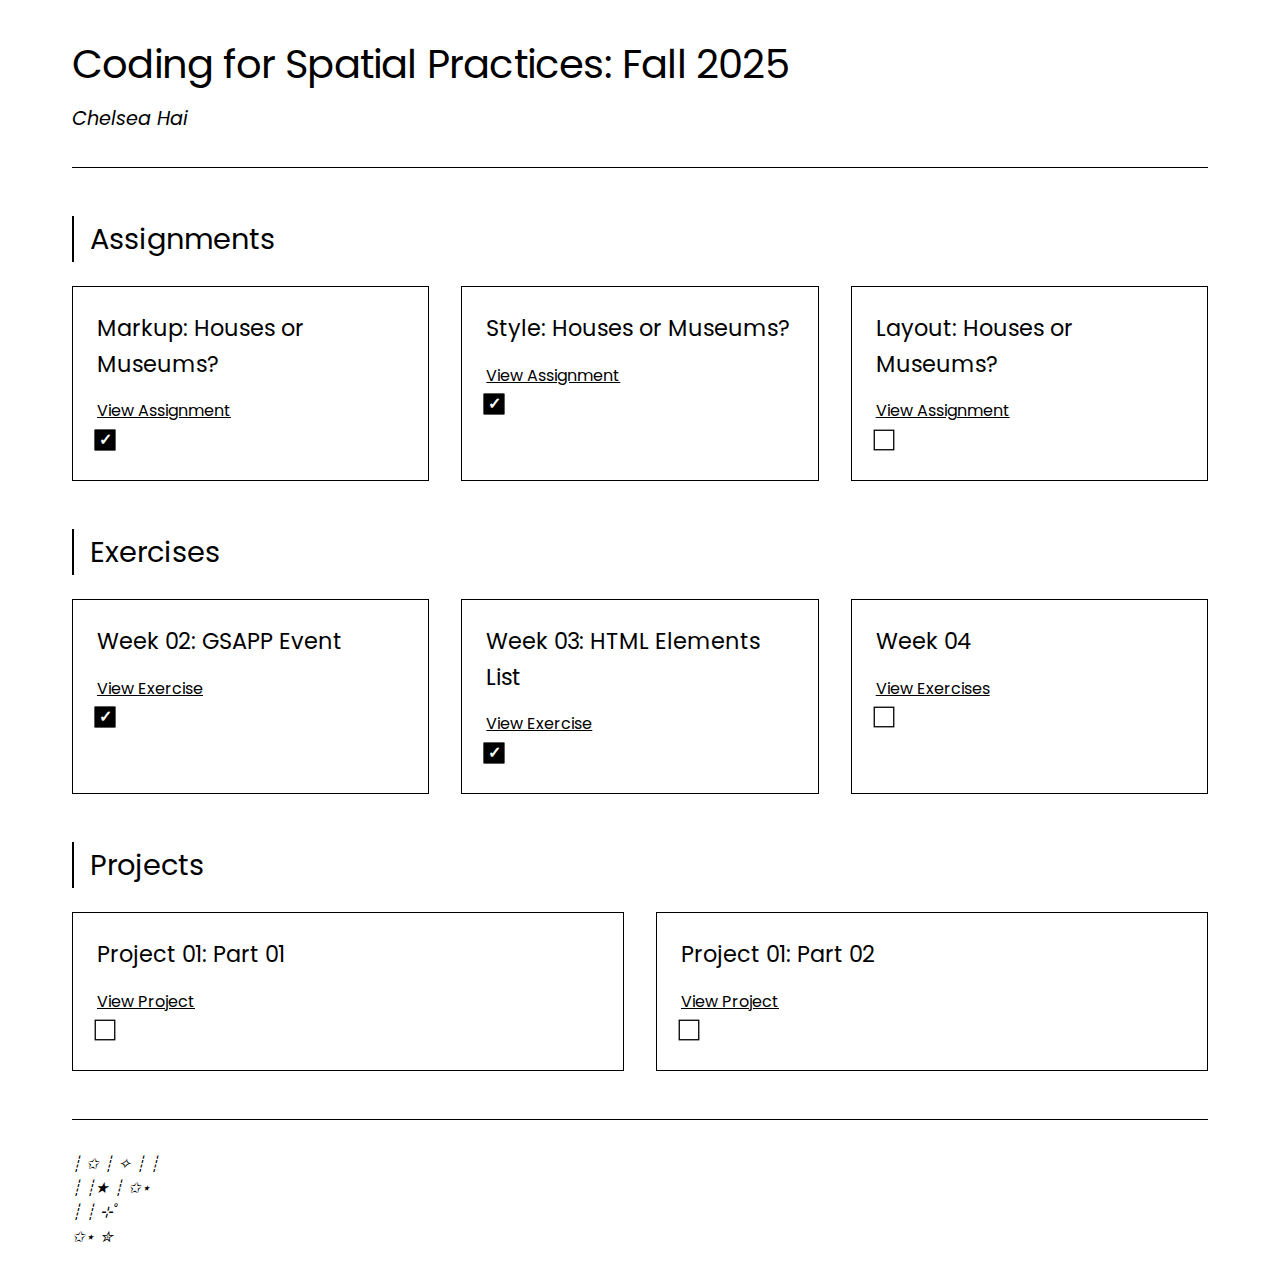
<file: index.html>
<!DOCTYPE html>
<html lang="en">
<head>
    <meta charset="UTF-8">
    <meta name="viewport" content="width=device-width, initial-scale=1.0">
    <meta http-equiv="X-UA-Compatible" content="ie=edge">
    <title>Coding for Spatial Practices: Fall 2025 - Chelsea Hai</title>
    <link href="https://fonts.googleapis.com/css2?family=Poppins:wght@300;400;500;600&display=swap" rel="stylesheet">
    <style>
        * {
            margin: 0;
            padding: 0;
            box-sizing: border-box;
        }

        body {
            font-family: 'Poppins', sans-serif;
            line-height: 1.6;
            color: #000;
            background-color: #fff;
            padding: 2rem;
            max-width: 1200px;
            margin: 0 auto;
        }

        header {
            border-bottom: 1px solid #000;
            padding-bottom: 2rem;
            margin-bottom: 3rem;
        }

        h1 {
            font-size: 2.5rem;
            font-weight: normal;
            color: #000;
            margin-bottom: 0.5rem;
            letter-spacing: -0.02em;
        }

        .subtitle {
            font-size: 1.2rem;
            color: #000;
            font-style: italic;
        }

        main {
            margin-bottom: 3rem;
        }

        .section {
            margin-bottom: 3rem;
        }

        .section h2 {
            font-size: 1.8rem;
            color: #000;
            margin-bottom: 1.5rem;
            font-weight: normal;
            border-left: 2px solid #000;
            padding-left: 1rem;
        }

        .project-grid {
            display: grid;
            grid-template-columns: repeat(auto-fit, minmax(300px, 1fr));
            gap: 2rem;
            margin-bottom: 2rem;
        }

        .project-item {
            border: 1px solid #000;
            padding: 1.5rem;
            background: #fff;
            transition: background 0.3s ease;
        }

        .project-item:hover {
            background: #f5f5f5;
        }

        .project-item h3 {
            font-size: 1.4rem;
            color: #000;
            margin-bottom: 1rem;
            font-weight: normal;
        }

        .project-item p {
            margin-bottom: 1rem;
            color: #000;
        }

        .project-item a {
            color: #000;
            text-decoration: underline;
            font-weight: normal;
        }

        .project-item a:hover {
            background: #000;
            color: #fff;
            padding: 0.2rem 0.4rem;
            text-decoration: none;
        }

        .status-checkbox {
            margin-top: 0.5rem;
            transform: scale(1.3);
            cursor: not-allowed;
            width: 16px;
            height: 16px;
            border: 1px solid #000;
            background: #fff;
            appearance: none;
            -webkit-appearance: none;
            -moz-appearance: none;
            border-radius: 0;
            position: relative;
        }

        .status-checkbox:checked {
            background: #000;
            border: 1px solid #000;
        }

        .status-checkbox:checked::after {
            content: '✓';
            position: absolute;
            top: 50%;
            left: 50%;
            transform: translate(-50%, -50%);
            color: #fff;
            font-size: 12px;
            font-weight: bold;
        }

        .status-checkbox:disabled {
            opacity: 1;
        }

        footer {
            border-top: 1px solid #000;
            padding-top: 2rem;
            margin-top: 3rem;
        }

        footer p {
            font-size: 0.95rem;
            color: #000;
            text-align: left;
            font-style: italic;
        }

        @media (max-width: 768px) {
            body {
                padding: 1rem;
            }
            
            h1 {
                font-size: 2rem;
            }
            
            .project-grid {
                grid-template-columns: 1fr;
            }
        }
    </style>
</head>
<body>
    <header>
        <h1>Coding for Spatial Practices: Fall 2025</h1>
        <p class="subtitle">Chelsea Hai</p>
    </header>

    <main>
        <section class="section">
            <h2>Assignments</h2>
            <div class="project-grid">
                <div class="project-item">
                    <h3>Markup: Houses or Museums?</h3>
                    <a href="assignments/markup_houses_or_museums/index.html">View Assignment</a>
                    <br>
                    <input type="checkbox" checked disabled class="status-checkbox">
                </div>
                <div class="project-item">
                    <h3>Style: Houses or Museums?</h3>
                    <a href="assignments/style_houses_or_museums/index.html">View Assignment</a>
                    <br>
                    <input type="checkbox" checked disabled class="status-checkbox">
                </div>
                <div class="project-item">
                    <h3>Layout: Houses or Museums?</h3>
                    <a href="assignments/layout_houses_or_museums/index.html">View Assignment</a>
                    <br>
                    <input type="checkbox" disabled class="status-checkbox">
                </div>
            </div>
        </section>

        <section class="section">
            <h2>Exercises</h2>
            <div class="project-grid">
                <div class="project-item">
                    <h3>Week 02: GSAPP Event</h3>
                    <a href="exercises/week_02_markup/gsapp_event/index.html">View Exercise</a>
                    <br>
                    <input type="checkbox" checked disabled class="status-checkbox">
                </div>
                <div class="project-item">
                    <h3>Week 03: HTML Elements List</h3>
                    <a href="exercises/week_03_style/index.html">View Exercise</a>
                    <br>
                    <input type="checkbox" checked disabled class="status-checkbox">
                </div>
                <div class="project-item">
                    <h3>Week 04</h3>
                    <a href="exercises/week_03/index.html">View Exercises</a>
                    <br>
                    <input type="checkbox" disabled class="status-checkbox">
                </div>
            </div>
        </section>

        <section class="section">
            <h2>Projects</h2>
            <div class="project-grid">
                <div class="project-item">
                    <h3>Project 01: Part 01</h3>
                    <a href="projects/project-01/part_01/index.html">View Project</a>
                    <br>
                    <input type="checkbox" disabled class="status-checkbox">
                </div>
                <div class="project-item">
                    <h3>Project 01: Part 02</h3>
                    <a href="projects/project-01/part_02/index.html">View Project</a>
                    <br>
                    <input type="checkbox" disabled class="status-checkbox">
                </div>
            </div>
        </section>
    </main>

    <footer>
        <p>┊ ✩  ┊   ✧   ┊   ┊</p>
        <p>┊    ┊★      ┊   ✩⋆</p>
        <p>┊    ┊       ⊹˚ ⁭      ⁭ ⁭ ⁭ ⁭ ⁭ ⁭ ⁭ ⁭</p>
        <p>✩⋆    ✮</p>
    </footer>
</body>
</html>
</file>
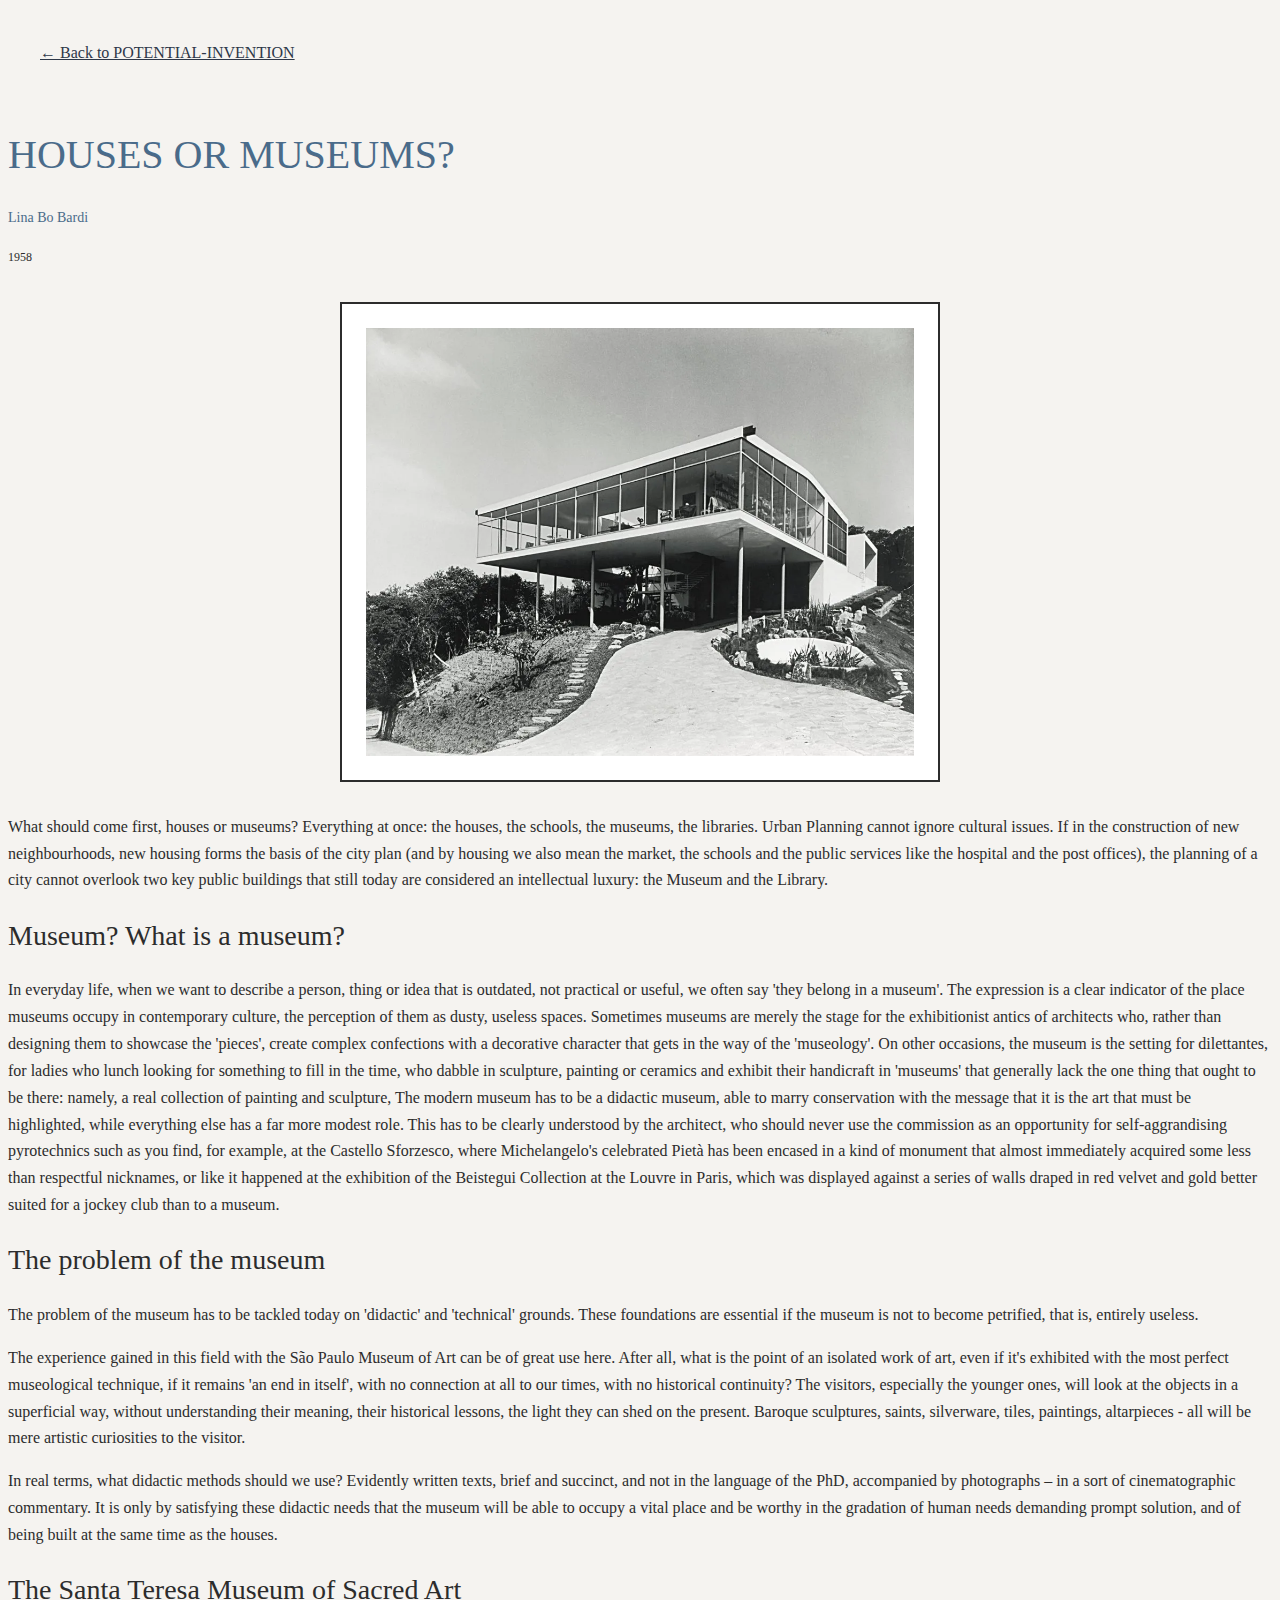
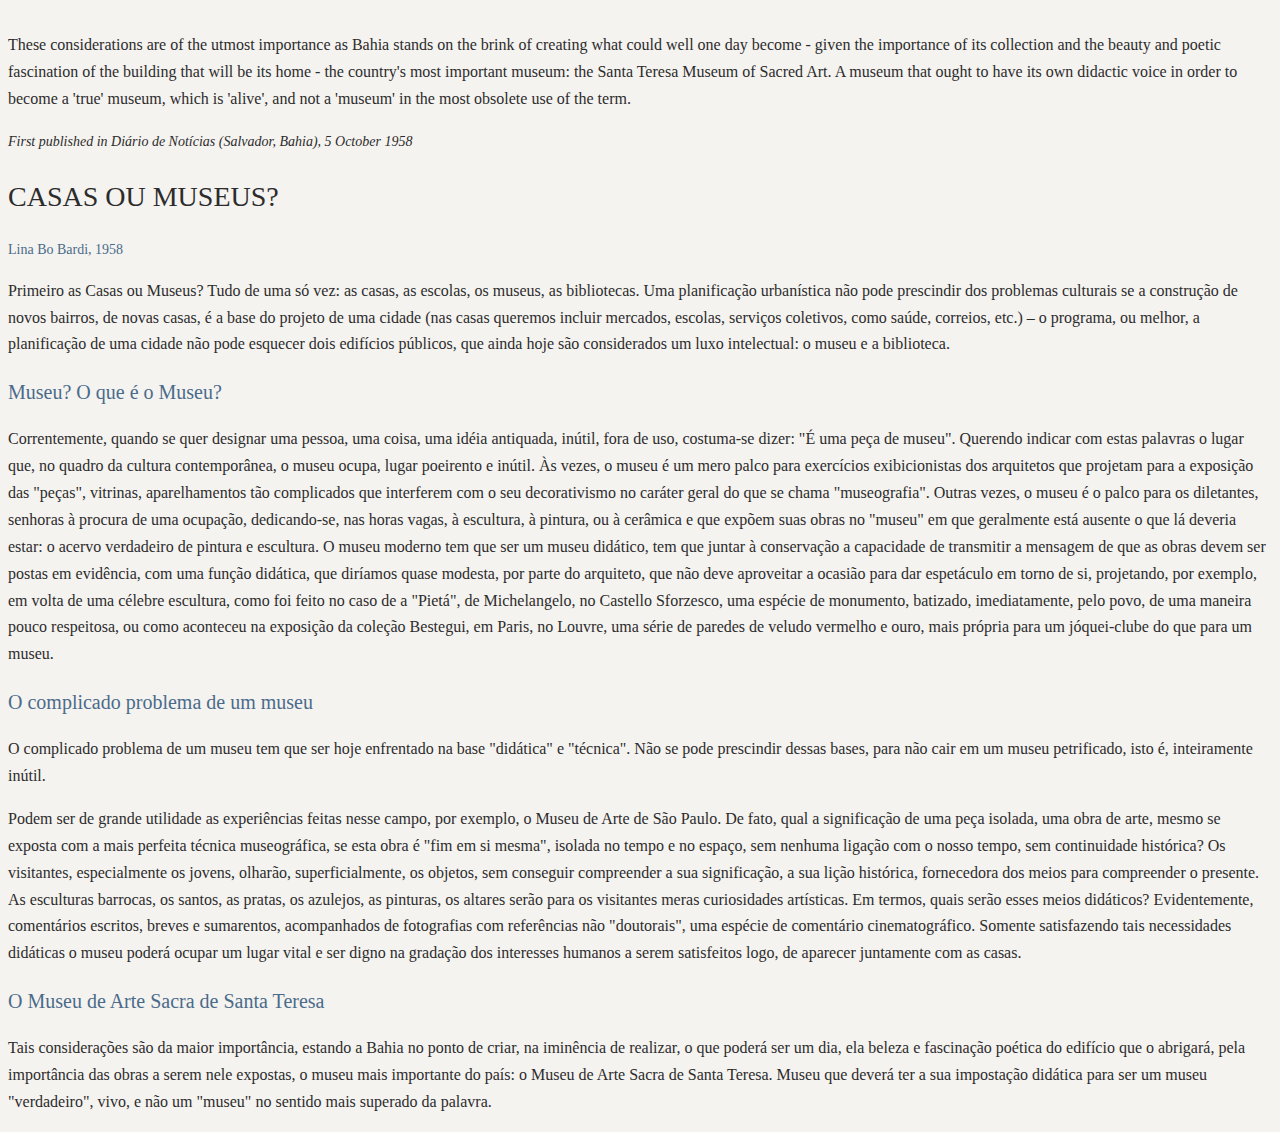
<file: assignments/style_houses_or_museums/index.html>
<!DOCTYPE html>
<html lang="en">
<head>
<meta charset="UTF-8">
<meta name="viewport" content="width=device-width,
initial-scale=1.0">
<meta http-equiv="X-UA-Compatible" content="ie=edge">
<title>Document</title>
<link rel="stylesheet" href="style.css">
</head>
<body>
<div style="margin-bottom: 2rem; padding: 2rem;">
  <a href="../../index.html" style="color: #2d3748; text-decoration: underline; font-size: 1rem;">← Back to POTENTIAL-INVENTION</a>
</div>

<article>
  <header>
    <h1>HOUSES OR MUSEUMS?</h1>
    <p class="author">Lina Bo Bardi</p>
    <time datetime="1958">1958</time>
    <img src="Lina-Bo-Bardi-Glass-House-Casa-de-Vidro-1024x799.webp" alt="Lina Bo Bardi Glass House Casa de Vidro">
  </header>

  <main>
    <p>What should come first, houses or museums? Everything at once: the houses, the schools, the
    museums, the libraries. Urban Planning cannot ignore cultural issues. If in the construction of new
    neighbourhoods, new housing forms the basis of the city plan (and by housing we also mean the market,
    the schools and the public services like the hospital and the post offices), the planning of a city cannot
    overlook two key public buildings that still today are considered an intellectual luxury: the Museum and
    the Library.</p>

    <section>
      <h2>Museum? What is a museum?</h2>
      <p>In everyday life, when we want to describe a person, thing or idea that is
      outdated, not practical or useful, we often say 'they belong in a museum'. The expression is a clear
      indicator of the place museums occupy in contemporary culture, the perception of them as dusty, useless
      spaces. Sometimes museums are merely the stage for the exhibitionist antics of architects who, rather
      than designing them to showcase the 'pieces', create complex confections with a decorative character
      that gets in the way of the 'museology'. On other occasions, the museum is the setting for dilettantes, for
      ladies who lunch looking for something to fill in the time, who dabble in sculpture, painting or ceramics
      and exhibit their handicraft in 'museums' that generally lack the one thing that ought to be there: namely,
      a real collection of painting and sculpture, The modern museum has to be a didactic museum, able to
      marry conservation with the message that it is the art that must be highlighted, while everything else has
      a far more modest role. This has to be clearly understood by the architect, who should never use the
      commission as an opportunity for self-aggrandising pyrotechnics such as you find, for example, at the
      Castello Sforzesco, where Michelangelo's celebrated Pietà has been encased in a kind of monument that
      almost immediately acquired some less than respectful nicknames, or like it happened at the exhibition of
      the Beistegui Collection at the Louvre in Paris, which was displayed against a series of walls draped in
      red velvet and gold better suited for a jockey club than to a museum.</p>
    </section>

    <section>
      <h2>The problem of the museum</h2>
      <p>The problem of the museum has to be tackled today on 'didactic' and 'technical' grounds. These
      foundations are essential if the museum is not to become petrified, that is, entirely useless.</p>

      <p>The experience gained in this field with the São Paulo Museum of Art can be of great use here. After all,
      what is the point of an isolated work of art, even if it's exhibited with the most perfect museological
      technique, if it remains 'an end in itself', with no connection at all to our times, with no historical
      continuity? The visitors, especially the younger ones, will look at the objects in a superficial way, without
      understanding their meaning, their historical lessons, the light they can shed on the present. Baroque
      sculptures, saints, silverware, tiles, paintings, altarpieces - all will be mere artistic curiosities to the visitor.</p>

      <p>In real terms, what didactic methods should we use? Evidently written texts, brief and succinct, and not in
      the language of the PhD, accompanied by photographs – in a sort of cinematographic commentary. It is
      only by satisfying these didactic needs that the museum will be able to occupy a vital place and be
      worthy in the gradation of human needs demanding prompt solution, and of being built at the same time
      as the houses.</p>
    </section>

    <section>
      <h2>The Santa Teresa Museum of Sacred Art</h2>
      <p>These considerations are of the utmost importance as Bahia stands on the brink of creating what could
      well one day become - given the importance of its collection and the beauty and poetic fascination of the
      building that will be its home - the country's most important museum: the Santa Teresa Museum of
      Sacred Art. A museum that ought to have its own didactic voice in order to become a 'true' museum,
      which is 'alive', and not a 'museum' in the most obsolete use of the term.</p>
    </section>

    <footer>
      <p><em>First published in Diário de Notícias (Salvador, Bahia), 5 October 1958</em></p>
    </footer>
  </main>
</article>

<aside>
  <h2>CASAS OU MUSEUS?</h2>
  <p class="author">Lina Bo Bardi, 1958</p>
  
  <p>Primeiro as Casas ou Museus? Tudo de uma só vez: as casas, as escolas, os museus, as bibliotecas.
  Uma planificação urbanística não pode prescindir dos problemas culturais se a construção de novos
  bairros, de novas casas, é a base do projeto de uma cidade (nas casas queremos incluir mercados,
  escolas, serviços coletivos, como saúde, correios, etc.) – o programa, ou melhor, a planificação de uma
  cidade não pode esquecer dois edifícios públicos, que ainda hoje são considerados um luxo intelectual:
  o museu e a biblioteca.</p>

  <section>
    <h3>Museu? O que é o Museu?</h3>
    <p>Correntemente, quando se quer designar uma pessoa, uma coisa, uma idéia
    antiquada, inútil, fora de uso, costuma-se dizer: "É uma peça de museu". Querendo indicar com estas
    palavras o lugar que, no quadro da cultura contemporânea, o museu ocupa, lugar poeirento e inútil. Às
    vezes, o museu é um mero palco para exercícios exibicionistas dos arquitetos que projetam para a
    exposição das "peças", vitrinas, aparelhamentos tão complicados que interferem com o seu
    decorativismo no caráter geral do que se chama "museografia". Outras vezes, o museu é o palco para
    os diletantes, senhoras à procura de uma ocupação, dedicando-se, nas horas vagas, à escultura, à
    pintura, ou à cerâmica e que expõem suas obras no "museu" em que geralmente está ausente o que lá
    deveria estar: o acervo verdadeiro de pintura e escultura. O museu moderno tem que ser um museu
    didático, tem que juntar à conservação a capacidade de transmitir a mensagem de que as obras devem
    ser postas em evidência, com uma função didática, que diríamos quase modesta, por parte do arquiteto,
    que não deve aproveitar a ocasião para dar espetáculo em torno de si, projetando, por exemplo, em
    volta de uma célebre escultura, como foi feito no caso de a "Pietá", de Michelangelo, no Castello
    Sforzesco, uma espécie de monumento, batizado, imediatamente, pelo povo, de uma maneira pouco
    respeitosa, ou como aconteceu na exposição da coleção Bestegui, em Paris, no Louvre, uma série de
    paredes de veludo vermelho e ouro, mais própria para um jóquei-clube do que para um museu.</p>
  </section>

  <section>
    <h3>O complicado problema de um museu</h3>
    <p>O complicado problema de um museu tem que ser hoje enfrentado na base "didática" e "técnica". Não
    se pode prescindir dessas bases, para não cair em um museu petrificado, isto é, inteiramente inútil.</p>

    <p>Podem ser de grande utilidade as experiências feitas nesse campo, por exemplo, o Museu de Arte de
    São Paulo. De fato, qual a significação de uma peça isolada, uma obra de arte, mesmo se exposta com
    a mais perfeita técnica museográfica, se esta obra é "fim em si mesma", isolada no tempo e no espaço,
    sem nenhuma ligação com o nosso tempo, sem continuidade histórica? Os visitantes, especialmente os
    jovens, olharão, superficialmente, os objetos, sem conseguir compreender a sua significação, a sua lição
    histórica, fornecedora dos meios para compreender o presente. As esculturas barrocas, os santos, as
    pratas, os azulejos, as pinturas, os altares serão para os visitantes meras curiosidades artísticas. Em
    termos, quais serão esses meios didáticos? Evidentemente, comentários escritos, breves e sumarentos,
    acompanhados de fotografias com referências não "doutorais", uma espécie de comentário
    cinematográfico. Somente satisfazendo tais necessidades didáticas o museu poderá ocupar um lugar
    vital e ser digno na gradação dos interesses humanos a serem satisfeitos logo, de aparecer juntamente
    com as casas.</p>
  </section>

  <section>
    <h3>O Museu de Arte Sacra de Santa Teresa</h3>
    <p>Tais considerações são da maior importância, estando a Bahia no ponto de criar, na iminência de
    realizar, o que poderá ser um dia, ela beleza e fascinação poética do edifício que o abrigará, pela
    importância das obras a serem nele expostas, o museu mais importante do país: o Museu de Arte Sacra
    de Santa Teresa. Museu que deverá ter a sua impostação didática para ser um museu "verdadeiro",
    vivo, e não um "museu" no sentido mais superado da palavra.</p>
  </section>
</aside>

</body>
</html>
</file>
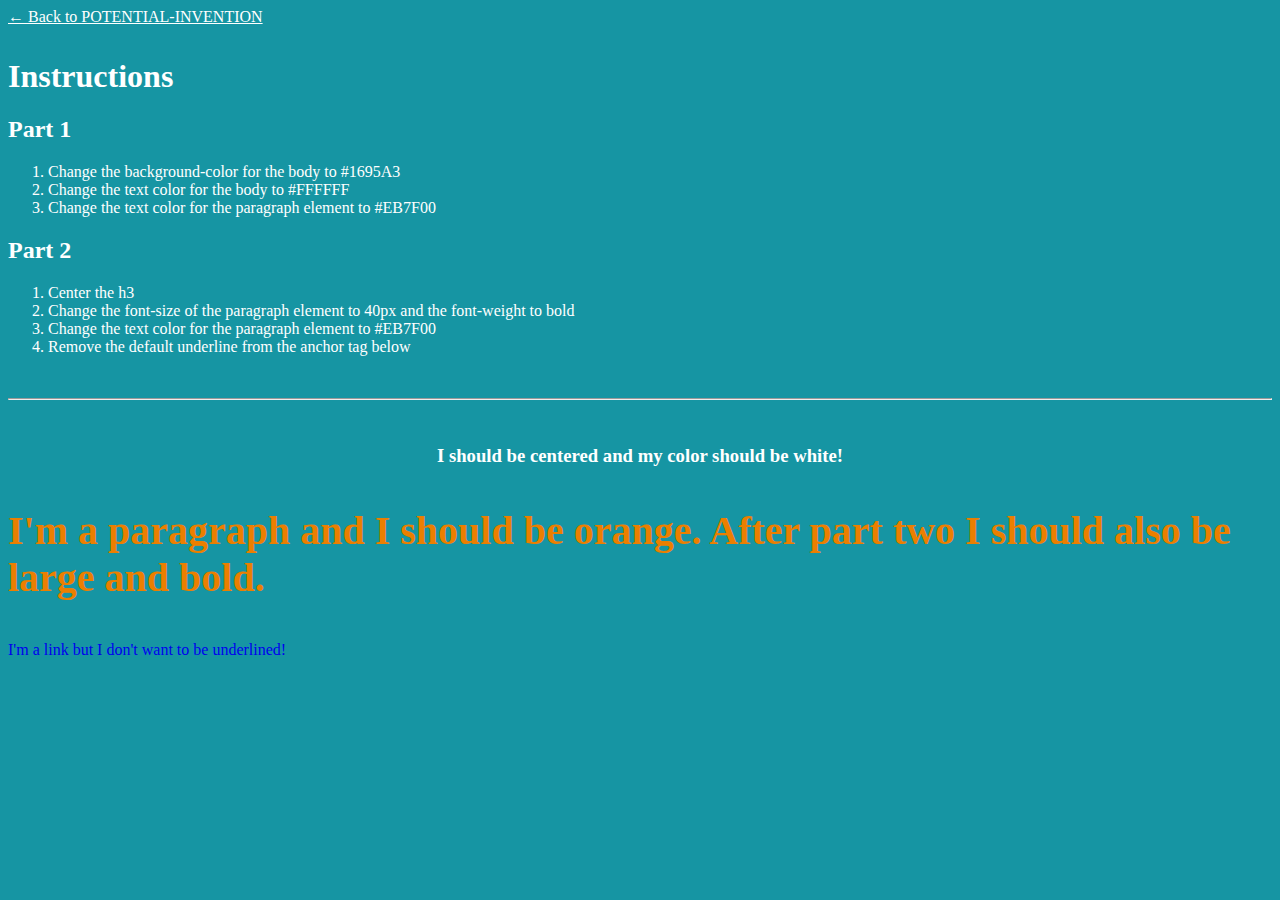
<file: exercises/week_03_style/index.html>
<!DOCTYPE html>
<html lang="en">
<head>
	<meta charset="UTF-8">
	<title>CSS Practice</title>
	<link rel="stylesheet" href="style.css">
</head>
<body>
<div style="margin-bottom: 2rem;">
  <a href="../../../index.html" style="color: #FFFFFF; text-decoration: underline; font-size: 1rem;">← Back to POTENTIAL-INVENTION</a>
</div>

	<h1>Instructions</h1>

	<h2>Part 1</h2>
	<ol>
		<li>Change the background-color for the body to #1695A3</li>
		<li>Change the text color for the body to #FFFFFF</li>
		<li>Change the text color for the paragraph element to #EB7F00</li>
	</ol>

	<h2>Part 2</h2>
	<ol>
		<li>Center the h3</li>
		<li>Change the font-size of the paragraph element to 40px and the font-weight to bold</li>
		<li>Change the text color for the paragraph element to #EB7F00</li>
		<li>Remove the default underline from the anchor tag below</li>
	</ol>

	<br>
	<hr>
	<br>

	<h3>I should be centered and my color should be white!</h3>
	<p>I'm a paragraph and I should be orange. After part two I should also be large and bold.</p>
	<a href="http://www.google.com">I'm a link but I don't want to be underlined!</a>
</body>
</html>
</file>
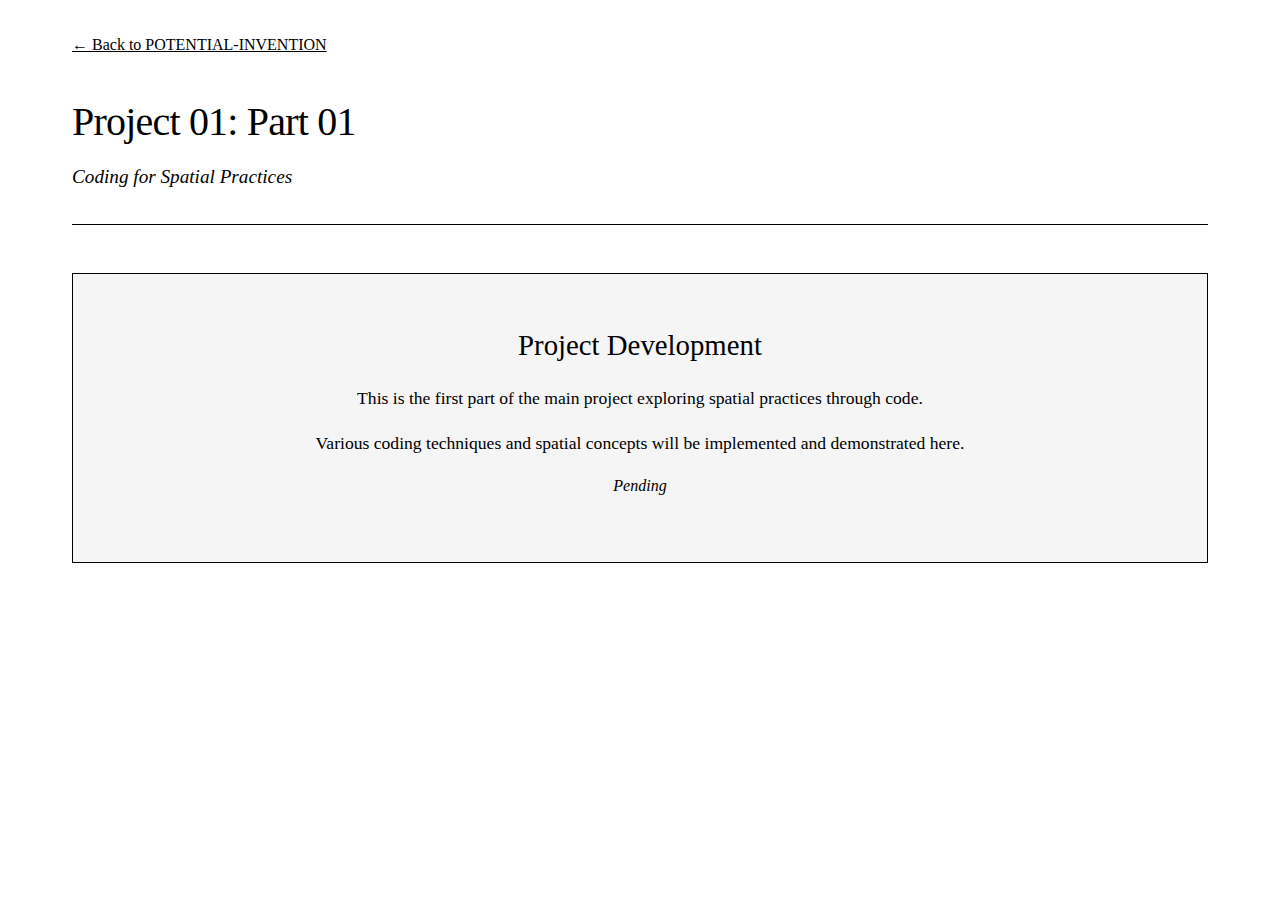
<file: projects/project-01/part_01/index.html>
<!DOCTYPE html>
<html lang="en">
<head>
    <meta charset="UTF-8">
    <meta name="viewport" content="width=device-width, initial-scale=1.0">
    <meta http-equiv="X-UA-Compatible" content="ie=edge">
    <title>Project 01: Part 01 - POTENTIAL-INVENTION</title>
    <style>
        * {
            margin: 0;
            padding: 0;
            box-sizing: border-box;
        }

        body {
            font-family: 'Georgia', 'Times New Roman', serif;
            line-height: 1.6;
            color: #000;
            background-color: #fff;
            padding: 2rem;
            max-width: 1200px;
            margin: 0 auto;
        }

        .back-link {
            margin-bottom: 2rem;
        }

        .back-link a {
            color: #000;
            text-decoration: underline;
            font-size: 1rem;
        }

        .back-link a:hover {
            background: #000;
            color: #fff;
            padding: 0.2rem 0.4rem;
            text-decoration: none;
        }

        header {
            border-bottom: 1px solid #000;
            padding-bottom: 2rem;
            margin-bottom: 3rem;
        }

        h1 {
            font-size: 2.5rem;
            font-weight: normal;
            color: #000;
            margin-bottom: 0.5rem;
            letter-spacing: -0.02em;
        }

        .subtitle {
            font-size: 1.2rem;
            color: #000;
            font-style: italic;
        }

        main {
            margin-bottom: 3rem;
        }

        .placeholder {
            border: 1px solid #000;
            padding: 3rem;
            text-align: center;
            background: #f5f5f5;
        }

        .placeholder h2 {
            font-size: 1.8rem;
            color: #000;
            margin-bottom: 1rem;
            font-weight: normal;
        }

        .placeholder p {
            font-size: 1.1rem;
            color: #000;
            margin-bottom: 1rem;
        }

        .placeholder .status {
            font-size: 1rem;
            color: #000;
            font-style: italic;
        }
    </style>
</head>
<body>
    <div class="back-link">
        <a href="../../../index.html">← Back to POTENTIAL-INVENTION</a>
    </div>

    <header>
        <h1>Project 01: Part 01</h1>
        <p class="subtitle">Coding for Spatial Practices</p>
    </header>

    <main>
        <div class="placeholder">
            <h2>Project Development</h2>
            <p>This is the first part of the main project exploring spatial practices through code.</p>
            <p>Various coding techniques and spatial concepts will be implemented and demonstrated here.</p>
            <p class="status">Pending</p>
        </div>
    </main>
</body>
</html>
</file>
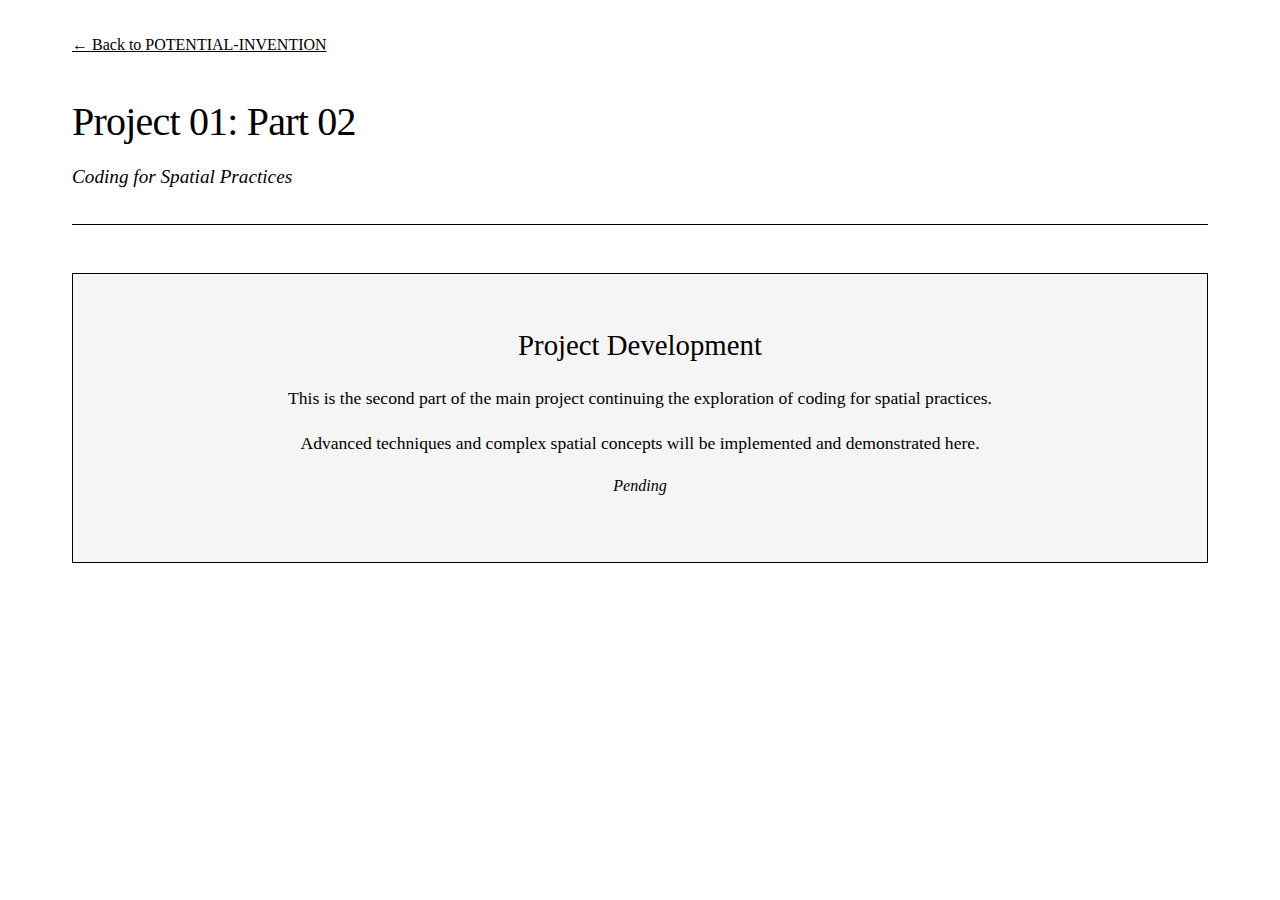
<file: projects/project-01/part_02/index.html>
<!DOCTYPE html>
<html lang="en">
<head>
    <meta charset="UTF-8">
    <meta name="viewport" content="width=device-width, initial-scale=1.0">
    <meta http-equiv="X-UA-Compatible" content="ie=edge">
    <title>Project 01: Part 02 - POTENTIAL-INVENTION</title>
    <style>
        * {
            margin: 0;
            padding: 0;
            box-sizing: border-box;
        }

        body {
            font-family: 'Georgia', 'Times New Roman', serif;
            line-height: 1.6;
            color: #000;
            background-color: #fff;
            padding: 2rem;
            max-width: 1200px;
            margin: 0 auto;
        }

        .back-link {
            margin-bottom: 2rem;
        }

        .back-link a {
            color: #000;
            text-decoration: underline;
            font-size: 1rem;
        }

        .back-link a:hover {
            background: #000;
            color: #fff;
            padding: 0.2rem 0.4rem;
            text-decoration: none;
        }

        header {
            border-bottom: 1px solid #000;
            padding-bottom: 2rem;
            margin-bottom: 3rem;
        }

        h1 {
            font-size: 2.5rem;
            font-weight: normal;
            color: #000;
            margin-bottom: 0.5rem;
            letter-spacing: -0.02em;
        }

        .subtitle {
            font-size: 1.2rem;
            color: #000;
            font-style: italic;
        }

        main {
            margin-bottom: 3rem;
        }

        .placeholder {
            border: 1px solid #000;
            padding: 3rem;
            text-align: center;
            background: #f5f5f5;
        }

        .placeholder h2 {
            font-size: 1.8rem;
            color: #000;
            margin-bottom: 1rem;
            font-weight: normal;
        }

        .placeholder p {
            font-size: 1.1rem;
            color: #000;
            margin-bottom: 1rem;
        }

        .placeholder .status {
            font-size: 1rem;
            color: #000;
            font-style: italic;
        }
    </style>
</head>
<body>
    <div class="back-link">
        <a href="../../../index.html">← Back to POTENTIAL-INVENTION</a>
    </div>

    <header>
        <h1>Project 01: Part 02</h1>
        <p class="subtitle">Coding for Spatial Practices</p>
    </header>

    <main>
        <div class="placeholder">
            <h2>Project Development</h2>
            <p>This is the second part of the main project continuing the exploration of coding for spatial practices.</p>
            <p>Advanced techniques and complex spatial concepts will be implemented and demonstrated here.</p>
            <p class="status">Pending</p>
        </div>
    </main>
</body>
</html>
</file>
<file: exercises/week_03_style/style.css>
/*------ PART 1 -------------------------*/
/* 1. Change the background-color for the body to #1695A3*/
body {
	background-color: #1695A3;
}

/* 2. Change the text color for the body to #FFFFFF*/
body {
	color: #FFFFFF;
}

/* 3. Change the text color for the paragraph element to #EB7F00*/
p {
	color: #EB7F00;
}



/*------ PART 2 -------------------------*/
/*1. Center the h3*/
h3 {
	text-align: center;
}

/*2. Change the font-size of the paragraph element to 40px and the font-weight to bold*/
p {
	font-size: 40px;
	font-weight: bold;
}

/*3. Change the text color for the paragraph element to #EB7F00*/
p {
	color: #EB7F00;
}

/*4. Remove the default underline from the anchor tag below*/
a {
	text-decoration: none;
}
</file>
<file: assignments/style_houses_or_museums/style.css>
/* 
Color Palette for "Houses or Museums?" by Lina Bo Bardi

Attributes:
- Architectural: Structural, geometric, foundational
- Educational: Didactic, informative, scholarly
- Cultural: Heritage, artistic, intellectual
- Minimalist: Clean, uncluttered, focused

Selected Colors:
1. Primary: Warm Stone (#F5F3F0) - Off-white background reflecting architectural materials
2. Secondary: Deep Charcoal (#2C2C2C) - Near-black text for strong contrast and readability
3. Accent: Architectural Blue (#4A6B8A) - Sophisticated blue reflecting institutional authority

Rationale:
- Warm Stone provides a sophisticated, paper-like background that's easier on the eyes than pure white
- Deep Charcoal ensures excellent readability while avoiding harsh pure black
- Architectural Blue adds institutional gravitas appropriate for museum/architectural discourse
*/

/* Typography System */
body {
    font-family: 'Georgia', serif;
    font-size: 16px;
    line-height: 1.68em;
    background-color: #F5F3F0;
    color: #2C2C2C;
}

h1 {
    font-family: 'Georgia', serif;
    font-size: 2.5em;
    font-weight: 300;
    line-height: 1.2em;
    color: #4A6B8A;
}

h2 {
    font-family: 'Georgia', serif;
    font-size: 1.75em;
    font-weight: 400;
    line-height: 1.3em;
    color: #2C2C2C;
}

h3 {
    font-family: 'Georgia', serif;
    font-size: 1.25em;
    font-weight: 400;
    line-height: 1.4em;
    color: #4A6B8A;
}

p {
    font-family: 'Georgia', serif;
    font-size: 1em;
    font-weight: 400;
    line-height: 1.68em;
    color: #2C2C2C;
}

.author {
    font-family: 'Georgia', serif;
    font-size: 0.875em;
    font-weight: 400;
    line-height: 1.68em;
    color: #4A6B8A;
}

time {
    font-family: 'Georgia', serif;
    font-size: 0.75em;
    font-weight: 300;
    line-height: 1.68em;
    color: #2C2C2C;
}

em {
    font-family: 'Georgia', serif;
    font-size: 0.875em;
    font-weight: 400;
    line-height: 1.68em;
    color: #2C2C2C;
}

a {
    font-family: 'Georgia', serif;
    font-size: 0.875em;
    font-weight: 400;
    line-height: 1.68em;
    color: #4A6B8A;
}

img {
    width: 100%;
    max-width: 600px;
    height: auto;
    display: block;
    margin: 2rem auto;
    padding: 1.5rem;
    background-color: #FFFFFF;
    border: 2px solid #2C2C2C;
    box-sizing: border-box;
}
</file>
